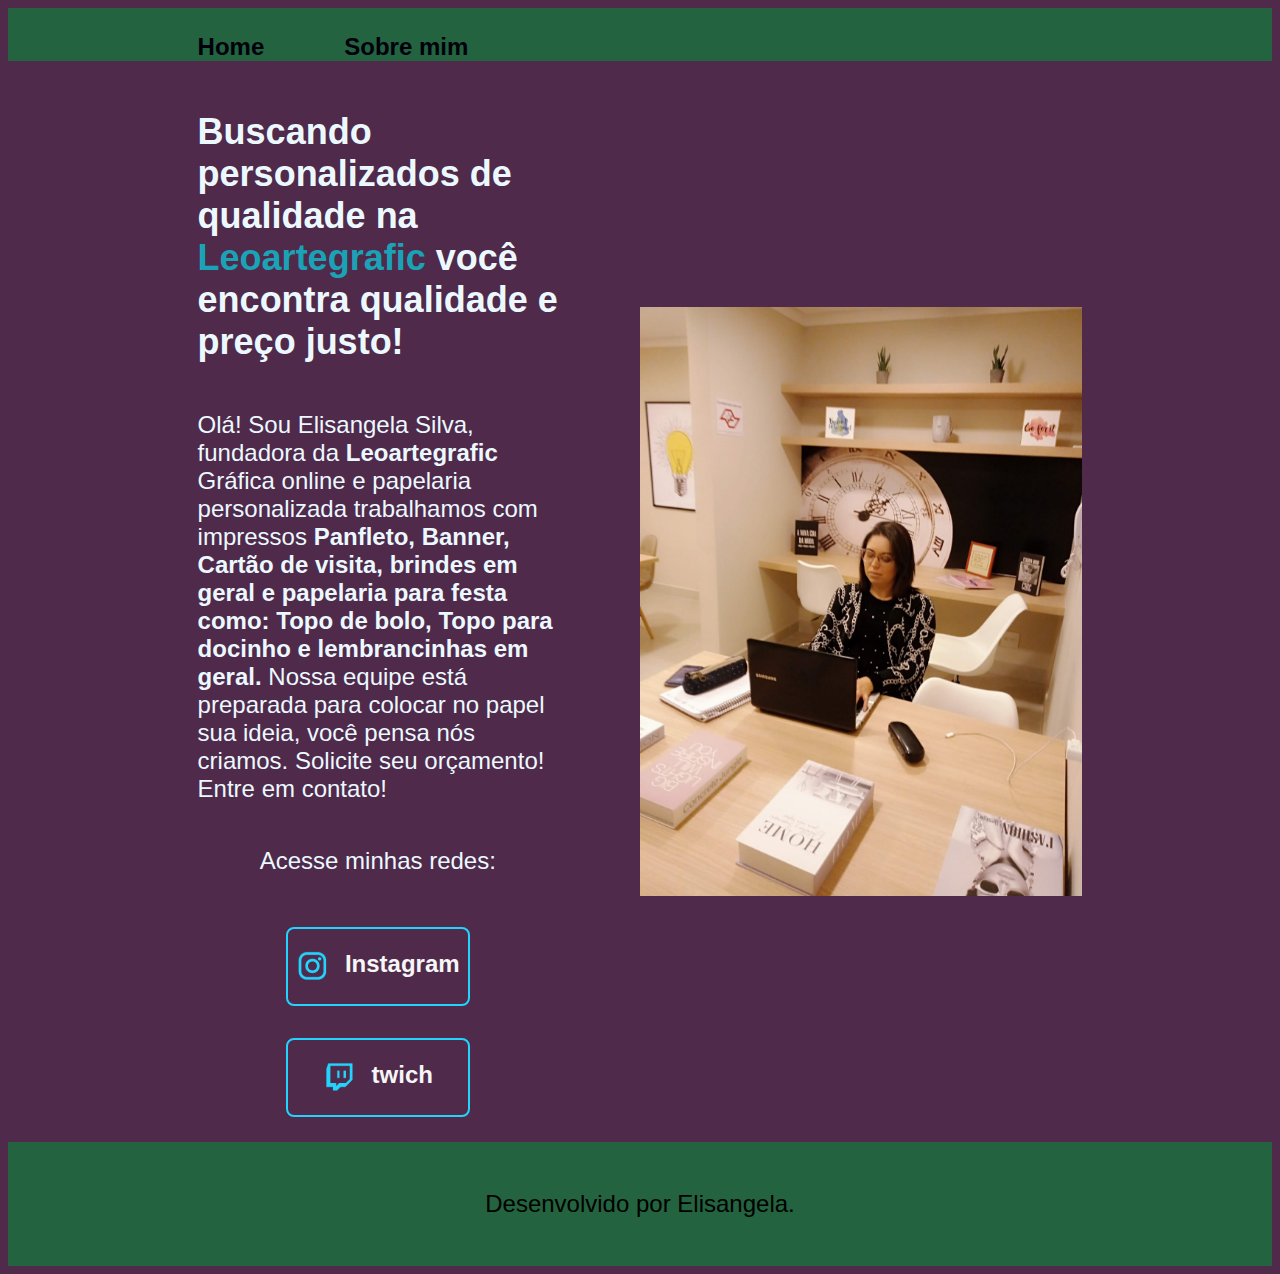
<file: index.html>
<!DOCTYPE html>
<html lang="pt-br">
<head>
    <meta charset="UTF-8">
    <meta http-equiv="X-UA-Compatible" content="IE=edge">
    <meta name="viewport" content="width=device-width, initial-scale=1.0">
    <title>Portfolio</title>
    <link rel="stylesheet" href="style.css">
</head>
<body>
    <header class="cabecalho">
        <nav class="cabecalho__menu">
            <a class="cabecalho__menu__link" href="index.html">Home</a>
            <a class="cabecalho__menu__link" href="about.html">Sobre mim</a>
                
        </nav>
    </header>
    <main class="apresentacao">
        <section class="apresentacao__conteudo">
            <h1 class="apresentacao__conteudo__titulo">Buscando personalizados de qualidade na <strong class="titulo-destaque"> <strong>Leoartegrafic</strong> </strong> você encontra qualidade e preço justo! </h1>
            <p class="apresentacao__conteudo__texto">Olá! Sou Elisangela Silva, fundadora da <strong>Leoartegrafic</strong> 
                Gráfica online e papelaria personalizada
                trabalhamos com impressos <strong>Panfleto, Banner, Cartão de visita, brindes em geral e papelaria para festa como: Topo de bolo, 
                Topo para docinho e lembrancinhas em geral.</strong> 
                Nossa equipe está preparada para colocar no papel sua ideia, você pensa nós criamos. Solicite seu orçamento!
                Entre em contato!</p>
                <div class="apresentacao__links">
                    <h2 class="apresentacao__links__subtitulo">Acesse minhas redes:</h2>
                <a class="apresentacao__links__navegacao" href="https://Instagram.com/leoartegrafic"> 
                    <img src="./assets/instagram.png"> Instagram </a>
              
                <a class="apresentacao__links__navegacao" href="https://wa.me/5511918672582/">
                    <img src="./assets/twitch.png"> twich </a>
                
        </section>
            <img class="apresentacao__imagem" src="imagem.jpeg" alt="foto elisangela trabalhando" width="350px">
        </main>
        <footer class="rodape">
            <p>Desenvolvido por Elisangela.</p>
        </footer>
</body>
</html>
</file>
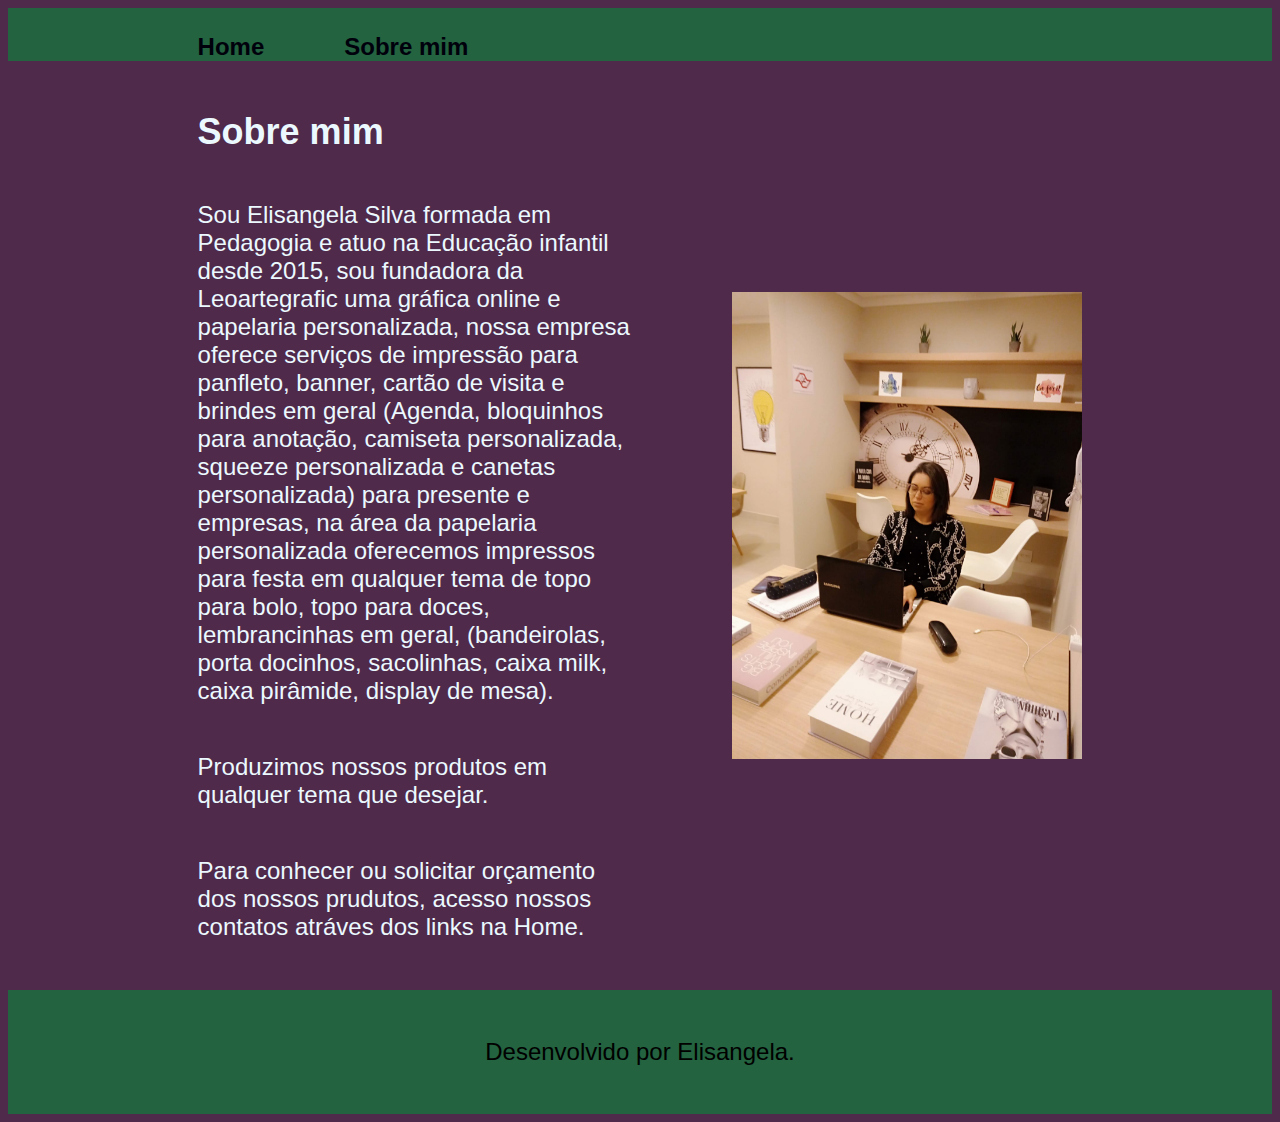
<file: about.html>
<!DOCTYPE html>
<html lang="pt-br">
<head>
    <meta charset="UTF-8">
    <meta name="viewport" content="width=device-width, initial-scale=1.0">
    <title>Sobre mim</title>
    <link rel="stylesheet" href="./style.css">
</head>
<body>
<header  class="cabecalho"> 
    <nav class="cabecalho__menu">
    <a class="cabecalho__menu__link" href="index.html">Home</a>
    <a class="cabecalho__menu__link" href="about.html">Sobre mim</a>
    
</nav>
</header> 

<main class="apresentacao"> 
   <section class="apresentacao__conteudo">    
      <h1 class="apresentacao__conteudo__titulo">Sobre mim</h1>
      <p class="apresentacao__conteudo__texto">Sou Elisangela Silva formada em Pedagogia e atuo na Educação infantil desde 2015, sou fundadora da Leoartegrafic uma gráfica online e papelaria personalizada, nossa empresa oferece serviços de impressão para panfleto, banner, cartão de visita e brindes em geral (Agenda, bloquinhos para anotação, camiseta personalizada, squeeze personalizada e canetas personalizada) para presente e empresas, na área da papelaria personalizada oferecemos impressos para festa em qualquer tema de topo para bolo, topo para doces, lembrancinhas em geral, (bandeirolas, porta docinhos, sacolinhas, caixa milk, caixa pirâmide, display de mesa).</p>
      <p class="apresentacao__conteudo__texto">Produzimos nossos produtos em qualquer tema que desejar.</p>
      <p class="apresentacao__conteudo__texto">Para conhecer ou solicitar orçamento dos nossos prudutos, acesso nossos contatos atráves dos links na Home.</p>

   </section>
   <img src="imagem.jpeg" alt="foto elisangela trabalhando" width="350px">
</main>

<footer class="rodape">
    <p>Desenvolvido por Elisangela.</p>
</footer>

</body>
</html>
</file>
<file: style.css>
@import url('https://fonts.googleapis.com/css2?family=Montserrat:ital,wght@0,100..900;1,100..900&display=swap')


* {
    margin: 0;
    padding: 0;

}


body {
    /* height: 100vh; */
    box-sizing: border-box;
    background-color: #502a4b;
    color: #ebf9ff;
}


.cabecalho {
    padding: 2% 0 0 15%;
    background-color: #23633f;
    text-align: center;


}


.cabecalho__menu {
    display: flex;
    gap: 80px;
    
}


.cabecalho__menu__link {
    font-family: 'Montserrat', sans-serif;
    font-size: 24px;
    font-weight: 600;
    color: #00000c;
    text-decoration: none;

    }


.apresentacao {
    padding: 2% 15%;
    display: flex;
    align-items: center;
    justify-content: space-between;
    gap: 82px;

}

.apresentacao__conteudo {
    width: 50%;
    display: flex;
    flex-direction: column;
}

.apresentacao__conteudo__titulo {
    font-size: 36px;
    font-family:  "Krona One", sans-serif;

}

.titulo-destaque {
    color: #1aa3b7;
}

.apresentacao__conteudo__texto {
    font-size: 24px;
    font-family: "Montserrat", sans-serif;

}
.apresentacao__links {
    display: flex;
    flex-direction: column;
    justify-content: space-between;
    align-items: center;
    gap: 32px;
}

.apresentacao__links__subtitulo{
    font-family: 'krona One', sans-serif;
    font-weight: 400;
    font-size: 24px;
}

.apresentacao__links__navegacao {
    display: flex;
    justify-content: center;
    gap: 16px;
    border: 2px solid #22d4fd;
    width: 50%;
    text-align: center;
    border-radius: 8px;
    font-size: 24px;
    font-weight: 600;
    padding: 21.5px 0;
    text-decoration: none;
    color: #F6F6F6;
    font-family: "Montserrat", sans-serif;
}

.apresentacao__links__link:hover {
    background-color: #272727;

 }

 .apresentacao__imagem {
     width: 50%;

 }

.rodape {
    padding: 24px;
    color: #000000;
    background-color: #23633f;
    text-align: center;
    font-family: 'Montserrat', sans-serif;
    font-size: 1.5rem;
    font-weight: 400;

}

@media (max-width: 1200px) {
    .cabecalho {
        padding: 10%;

    }

    .cabecalho__menu {
        justify-content: center;
    }

    .apresentacao {
        flex-direction: column-reverse;
        padding: 5%;
    }

    .apresentacao__conteudo {
        width: auto;
    }
}
</file>
